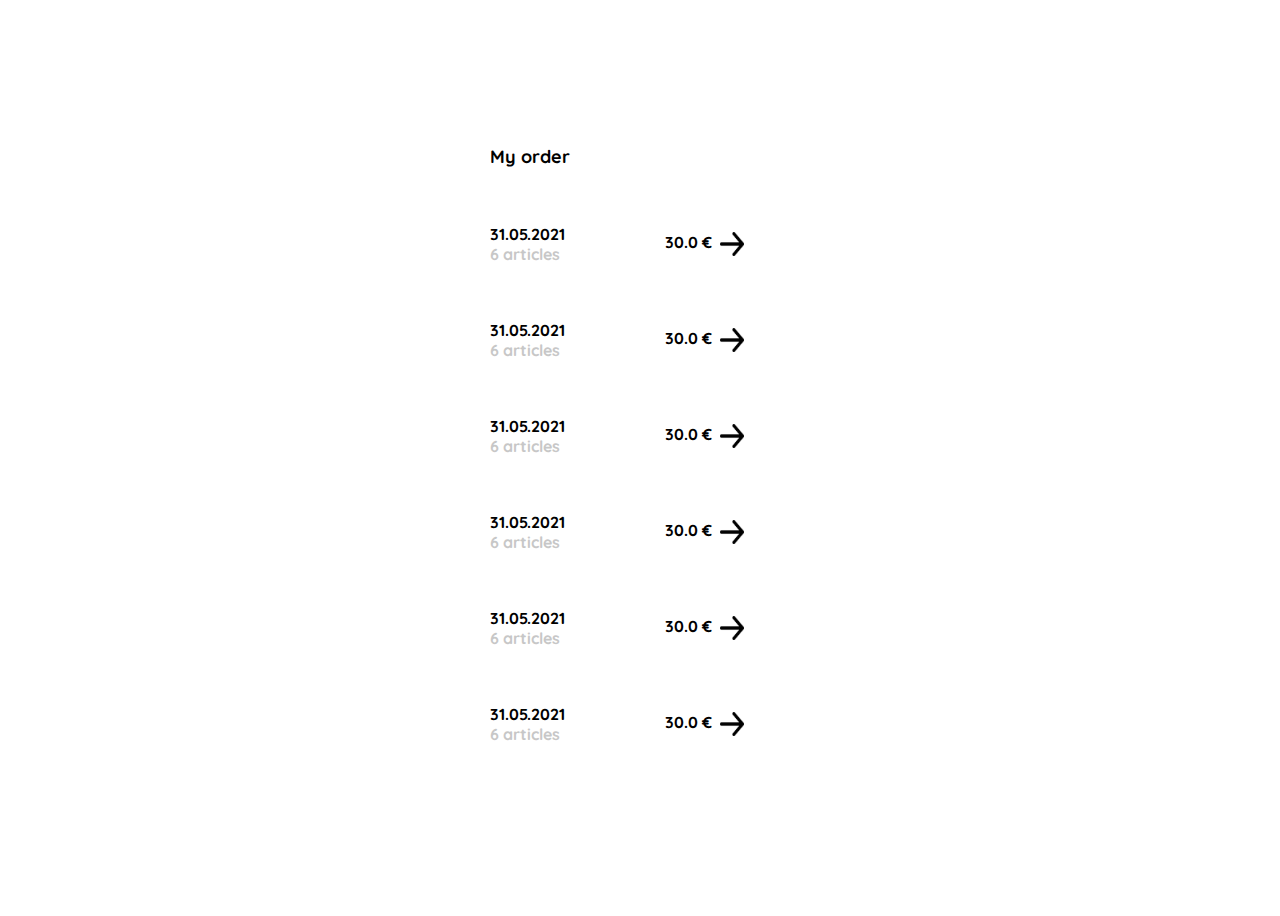
<file: 10_my_order_pc.html>
<!DOCTYPE html>
<html lang="en">
  <head>
    <meta charset="UTF-8" />
    <meta http-equiv="X-UA-Compatible" content="IE=edge" />
    <meta name="viewport" content="width=device-width, initial-scale=1.0" />
    <title>Document</title>
    <link rel="stylesheet" href="10_style.css" />
    <link rel="preconnect" href="https://fonts.googleapis.com" />
    <link rel="preconnect" href="https://fonts.gstatic.com" crossorigin />
    <link
      href="https://fonts.googleapis.com/css2?family=Quicksand:wght@300;500;700&display=swap"
      rel="stylesheet"
    />
  </head>
  <body>
    <div class="my-order">
      <div class="my-order-container">
        <h1 class="title">My order</h1>
        <div class="shopping-cart">
            <p>
                <span>31.05.2021</span>
                <span>6 articles</span>
            </p>
            <p>
                <span>30.0 €</span>
                <img src="icons/arrow.png" alt="arrow">
            </p>
        </div>
        <div class="shopping-cart">
            <p>
                <span>31.05.2021</span>
                <span>6 articles</span>
            </p>
            <p>
                <span>30.0 €</span>
                <img src="icons/arrow.png" alt="arrow">
            </p>
        </div>        <div class="shopping-cart">
            <p>
                <span>31.05.2021</span>
                <span>6 articles</span>
            </p>
            <p>
                <span>30.0 €</span>
                <img src="icons/arrow.png" alt="arrow">
            </p>
        </div>        <div class="shopping-cart">
            <p>
                <span>31.05.2021</span>
                <span>6 articles</span>
            </p>
            <p>
                <span>30.0 €</span>
                <img src="icons/arrow.png" alt="arrow">
            </p>
        </div>        <div class="shopping-cart">
            <p>
                <span>31.05.2021</span>
                <span>6 articles</span>
            </p>
            <p>
                <span>30.0 €</span>
                <img src="icons/arrow.png" alt="arrow">
            </p>
        </div>        <div class="shopping-cart">
            <p>
                <span>31.05.2021</span>
                <span>6 articles</span>
            </p>
            <p>
                <span>30.0 €</span>
                <img src="icons/arrow.png" alt="arrow">
            </p>
        </div>
    </div>
  </body>
</html>
</file>
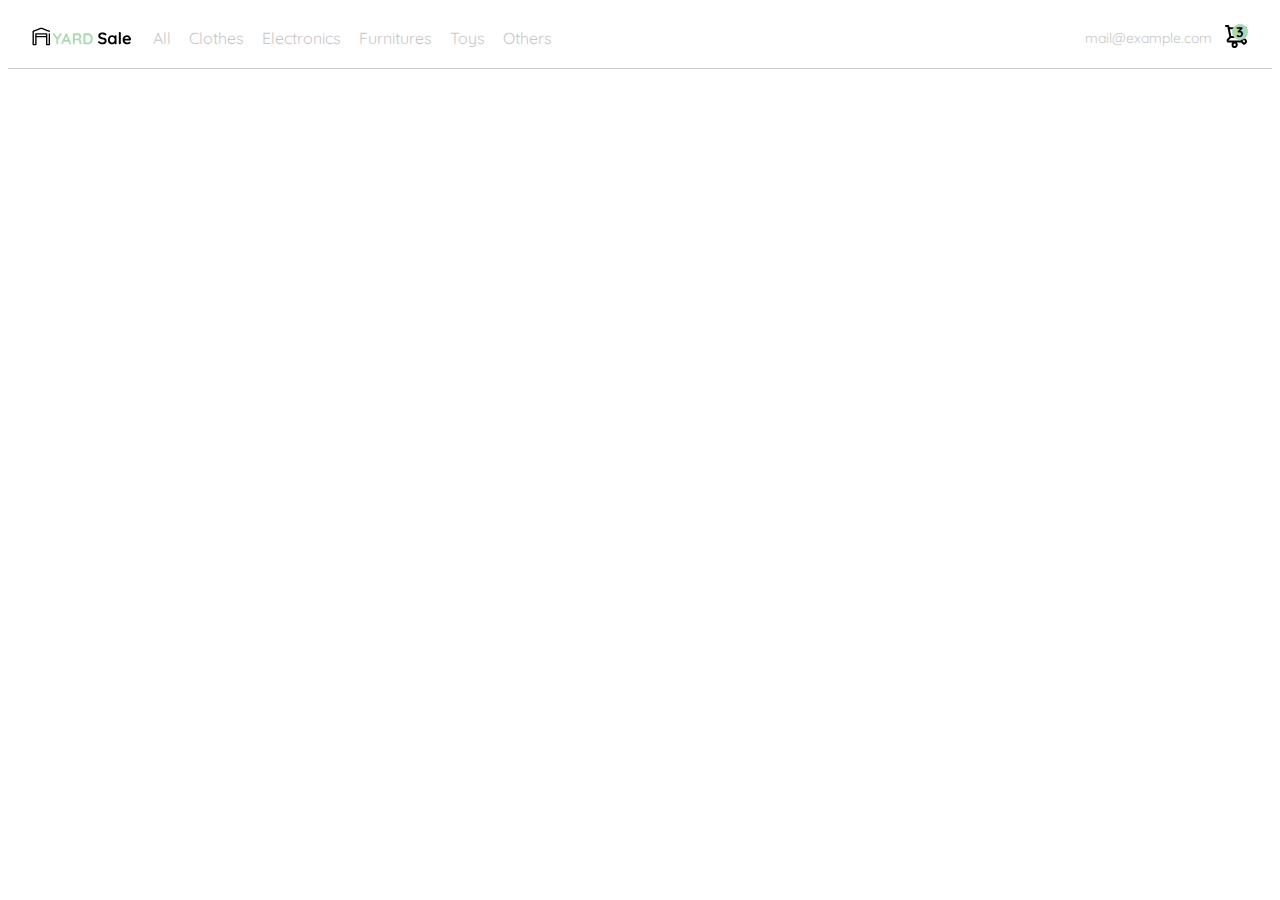
<file: 11_navbar.html>
<!DOCTYPE html>
<html lang="en">
  <head>
    <meta charset="UTF-8" />
    <meta http-equiv="X-UA-Compatible" content="IE=edge" />
    <meta name="viewport" content="width=device-width, initial-scale=1.0" />
    <title>Document</title>
    <link rel="stylesheet" href="11_style.css" />
    <link rel="preconnect" href="https://fonts.googleapis.com" />
    <link rel="preconnect" href="https://fonts.gstatic.com" crossorigin />
    <link
      href="https://fonts.googleapis.com/css2?family=Quicksand:wght@300;500;700&display=swap"
      rel="stylesheet"
    />
  </head>
  <body>
    <nav>
      <img class="menu" src="icons/icon_menu.svg" alt="menu" />
      <div class="navbar-left">
        <img class="logo" src="logos/logo_yard_sale.svg" alt="logo" />
        <ul>
          <a href="">
            <li>All</li>
          </a>
          <a href="">
            <li>Clothes</li>
          </a>
          <a href="">
            <li>Electronics</li>
          </a>
          <a href="">
            <li>Furnitures</li>
          </a>
          <a href="">
            <li>Toys</li>
          </a>
          <a href="">
            <li>Others</li>
          </a>
        </ul>
      </div>
      <div class="navbar-right">
        <ul>
          <li class="navbar-email">mail@example.com</li>
          <li class="navbar-shopping-cart">
            <img src="icons/icon_shopping_cart.svg" alt="icon-shop" />
            <div>3</div>
          </li>
        </ul>
      </div>
    </nav>
  </body>
</html>
</file>
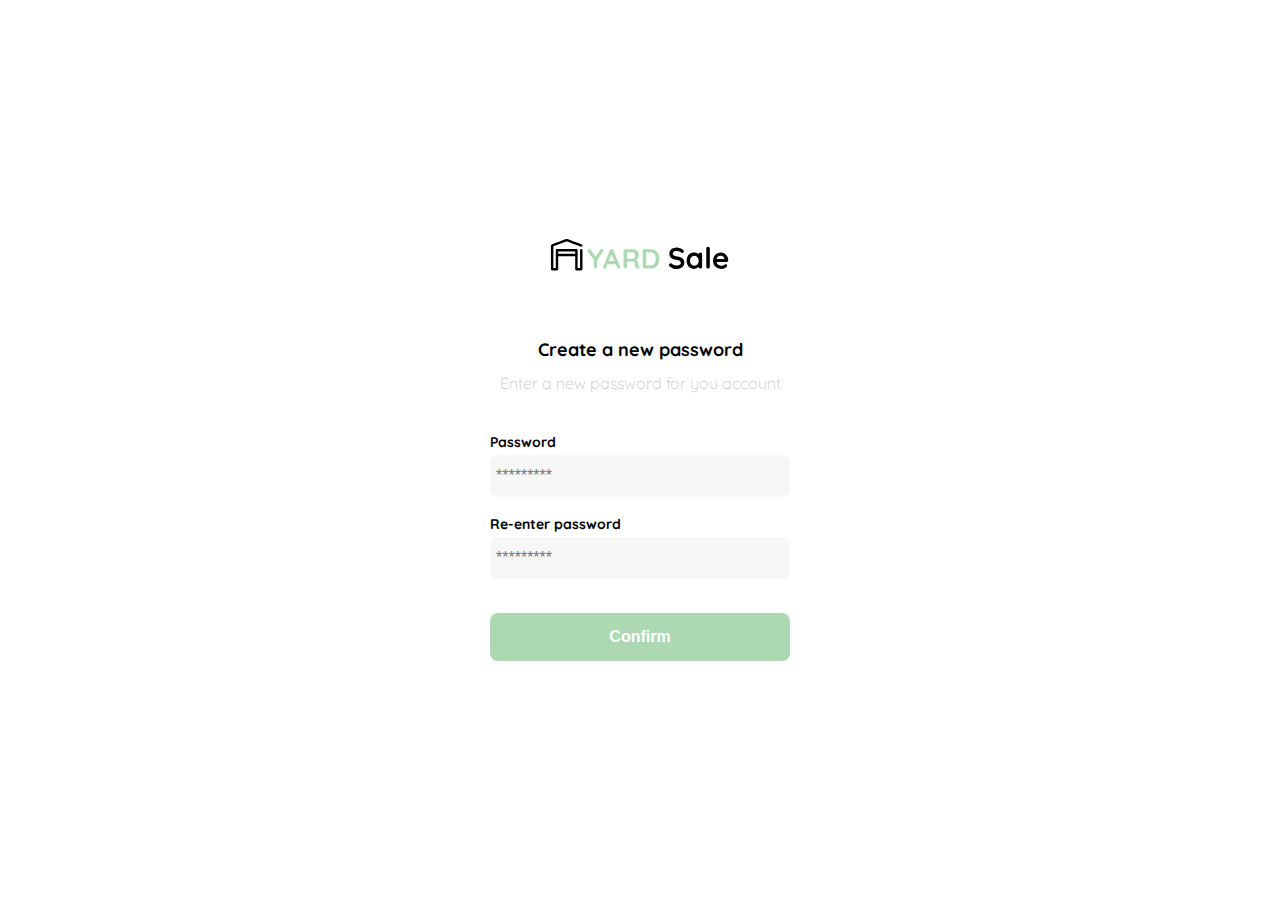
<file: 1_create-password.html>
<!DOCTYPE html>
<html lang="en">
  <head>
    <meta charset="UTF-8" />
    <meta http-equiv="X-UA-Compatible" content="IE=edge" />
    <meta name="viewport" content="width=device-width, initial-scale=1.0" />
    <title>Document</title>
    <link rel="preconnect" href="https://fonts.googleapis.com" />
    <link rel="preconnect" href="https://fonts.gstatic.com" crossorigin />
    <link
      href="https://fonts.googleapis.com/css2?family=Quicksand:wght@300;500;700&display=swap"
      rel="stylesheet"
    />
    <link rel="stylesheet" href="1_style.css" />
  </head>
  <body>
    <div class="login">
      <div class="form-container">
        <img src="logos/logo_yard_sale.svg" alt="logo" class="logo" />

        <h1 class="title">Create a new password</h1>
        <p class="subtitle">Enter a new password for you account</p>

        <form action="/" class="form">
          <label for="password" class="label">Password</label>
          <input
            type="password"
            id="password"
            placeholder="*********"
            class="input input-password"
          />
          <label for="new-password" class="label">Re-enter password</label>
          <input
            type="password"
            id="new-password"
            placeholder="*********"
            class="input input-password"
          />
          <input
            type="submit"
            value="Confirm"
            class="primary-button login-button"
          />
        </form>
      </div>
    </div>
  </body>
</html>
</file>
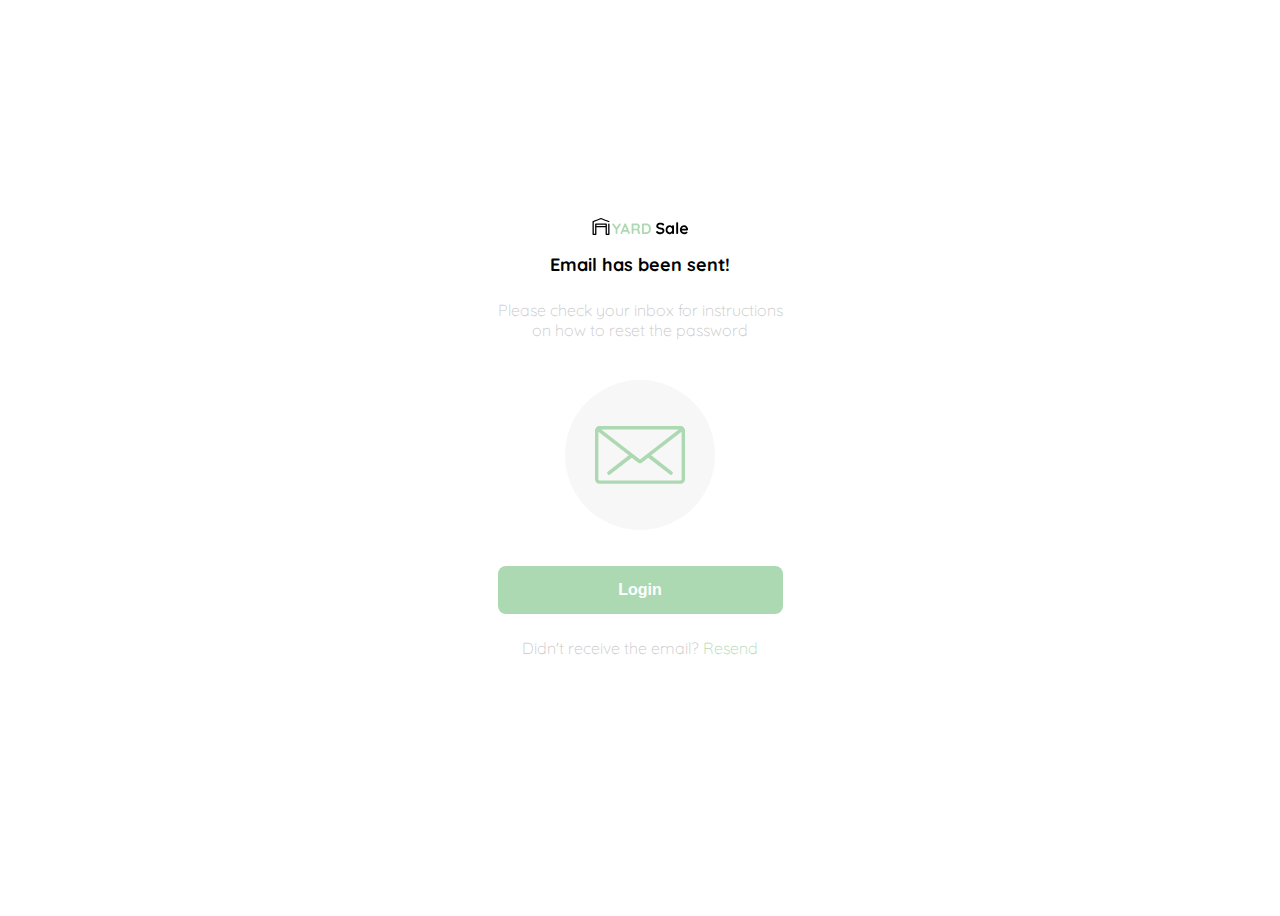
<file: 2_sent_email.html>
<!DOCTYPE html>
<html lang="en">
  <head>
    <meta charset="UTF-8" />
    <meta http-equiv="X-UA-Compatible" content="IE=edge" />
    <meta name="viewport" content="width=device-width, initial-scale=1.0" />
    <title>Document</title>
    <link rel="preconnect" href="https://fonts.googleapis.com" />
    <link rel="preconnect" href="https://fonts.gstatic.com" crossorigin />
    <link
      href="https://fonts.googleapis.com/css2?family=Quicksand:wght@300;500;700&display=swap"
      rel="stylesheet"
    />
    <link rel="stylesheet" href="2_style.css" />
  </head>
  <body>
    <div class="container">
      <div class="box">
        <img src="logos/logo_yard_sale.svg" alt="logo" class="logo" />
        <h2 class="title">Email has been sent!</h2>
        <p class="subtitle">
          Please check your inbox for instructions <br />
          on how to reset the password
        </p>
        <div class="email-image">
          <img src="icons/email.svg" alt="letter" class="letter" />
        </div>
        <input type="button" class="primary-button" value="Login" />
        <p class="subtitle">
          <span> Didn't receive the email?</span> <a href="/">Resend</a>
        </p>
      </div>
    </div>
  </body>
</html>
</file>
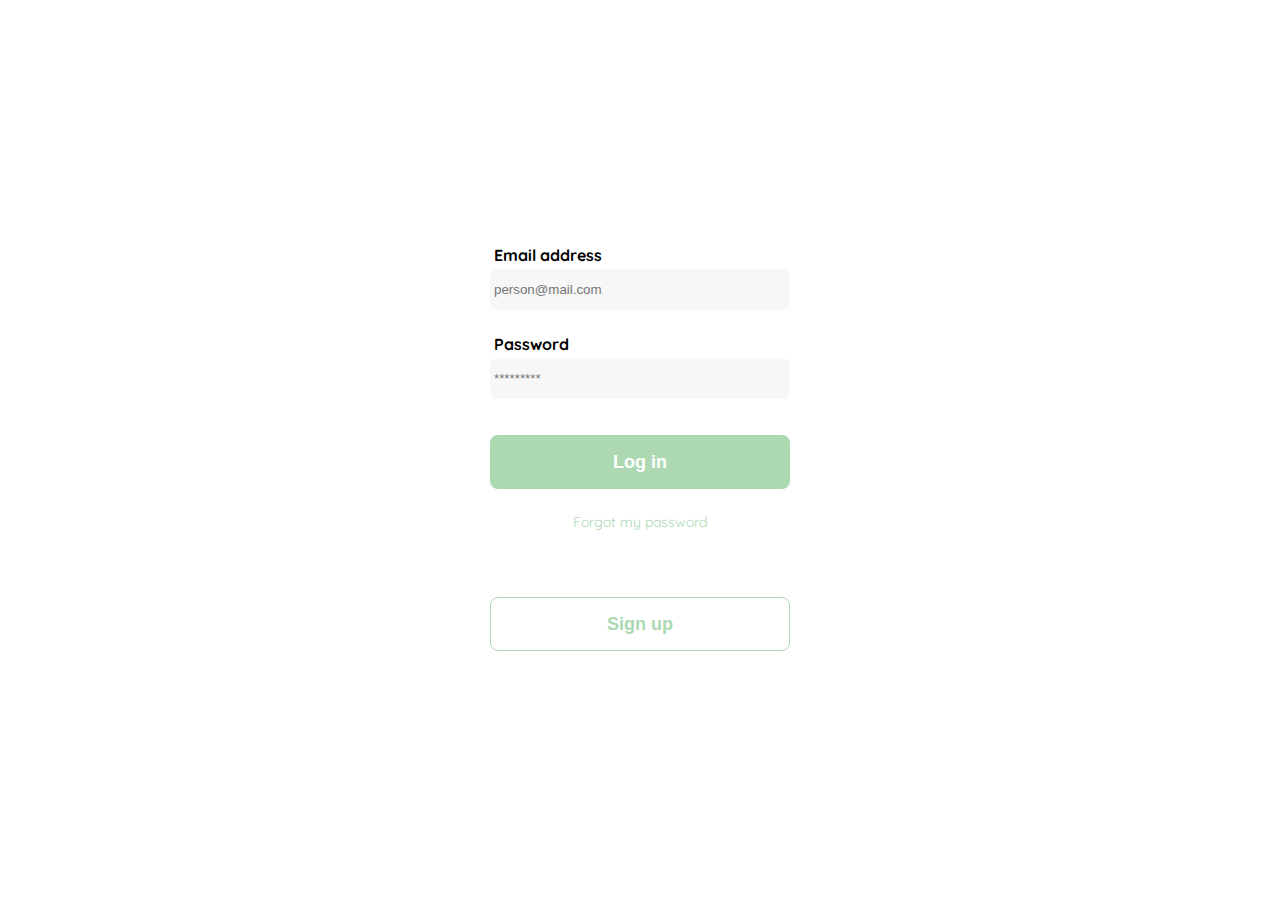
<file: 3_login.html>
<!DOCTYPE html>
<html lang="en">
  <head>
    <meta charset="UTF-8" />
    <meta http-equiv="X-UA-Compatible" content="IE=edge" />
    <meta name="viewport" content="width=device-width, initial-scale=1.0" />
    <title>Document</title>
    <link rel="preconnect" href="https://fonts.googleapis.com" />
    <link rel="preconnect" href="https://fonts.gstatic.com" crossorigin />
    <link
      href="https://fonts.googleapis.com/css2?family=Quicksand:wght@300;500;700&display=swap"
      rel="stylesheet"
    />

    <link rel="stylesheet" href="3_style.css" />
  </head>
  <body>
    <div class="login">
      <div class="form-container">
        <img src="logos/logo_yard_sale.svg" alt="logo" />
        <form action="#">
          <label for="email">Email address</label>
          <input
            type="text"
            name="email"
            id="email"
            placeholder="person@mail.com"
          />
          <label for="password">Password</label>
          <input
            type="password"
            name="password"
            id="password"
            placeholder="*********"
          />
          <input class="primary-btn" type="submit" value="Log in" />

          <a href="#"> Forgot my password </a>
        </form>
        <button class="secondary-btn">Sign up</button>
      </div>
    </div>
  </body>
</html>
</file>
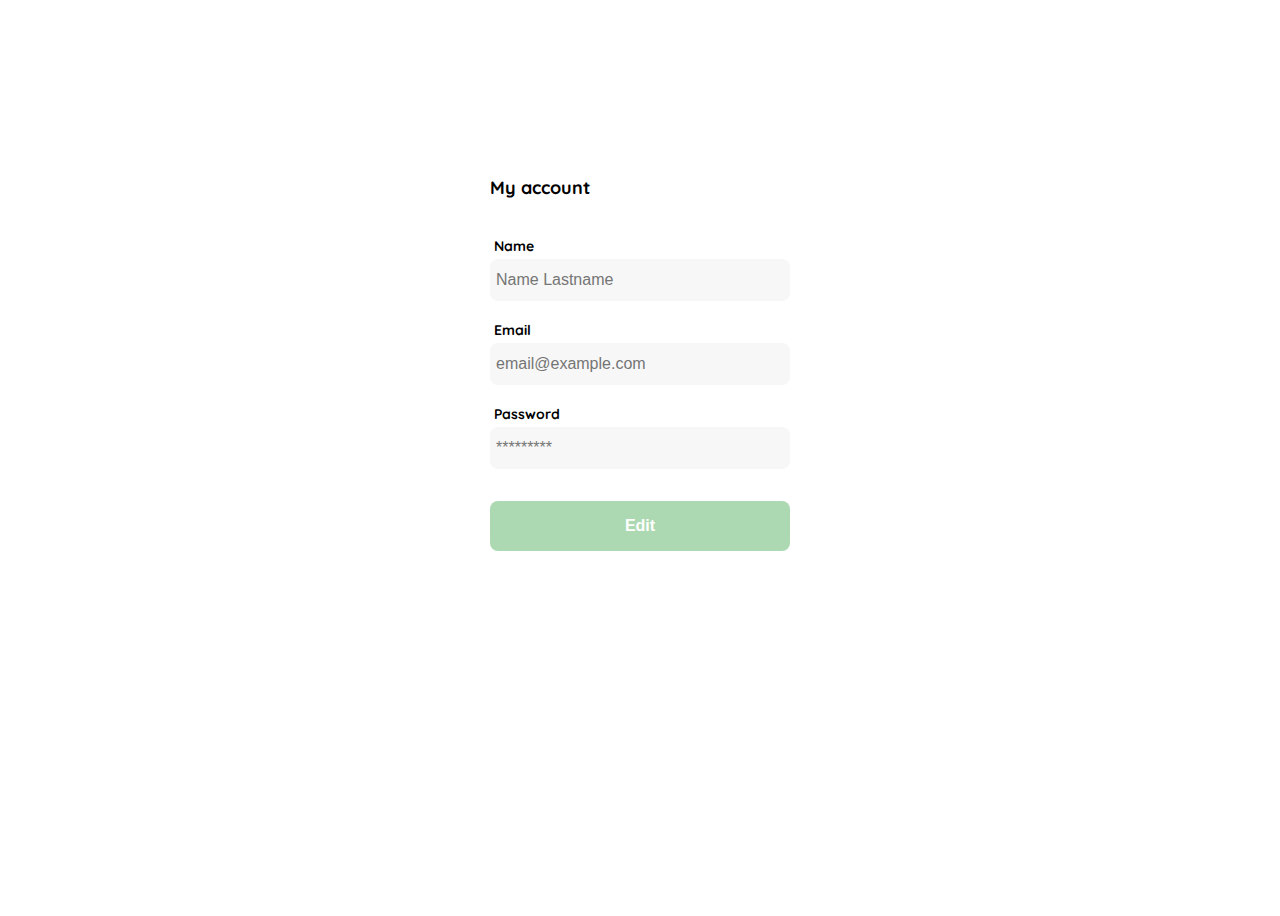
<file: 4_create-account.html>
<!DOCTYPE html>
<html lang="en">
  <head>
    <meta charset="UTF-8" />
    <meta http-equiv="X-UA-Compatible" content="IE=edge" />
    <meta name="viewport" content="width=device-width, initial-scale=1.0" />
    <title>Document</title>
    <link rel="preconnect" href="https://fonts.googleapis.com" />
    <link rel="preconnect" href="https://fonts.gstatic.com" crossorigin />
    <link
      href="https://fonts.googleapis.com/css2?family=Quicksand:wght@300;500;700&display=swap"
      rel="stylesheet"
    />
    <link rel="stylesheet" href="4_style.css">
  </head>
  <div class="create-account">
    <div class="form-container">
      <form action="#">
        <h3 class="title">My account</h3>
        <div class="nav1">
        <label for="name">Name</label>
        <input
          type="text"
          name="name"
          id="name"
          placeholder="Name Lastname"
        />
        <label for="email">Email</label>
        <input
          type="email"
          name="email"
          id="email"
          placeholder="email@example.com"
        />
        <label for="Password">Password</label>
        <input
          type="password"
          name="password"
          id="password"
          placeholder="*********"
        />
        </div>
      </form>
      <input class="primary-btn" type="submit" value="Edit" />

    </div>
  </div>

  </body>
</html>
</file>
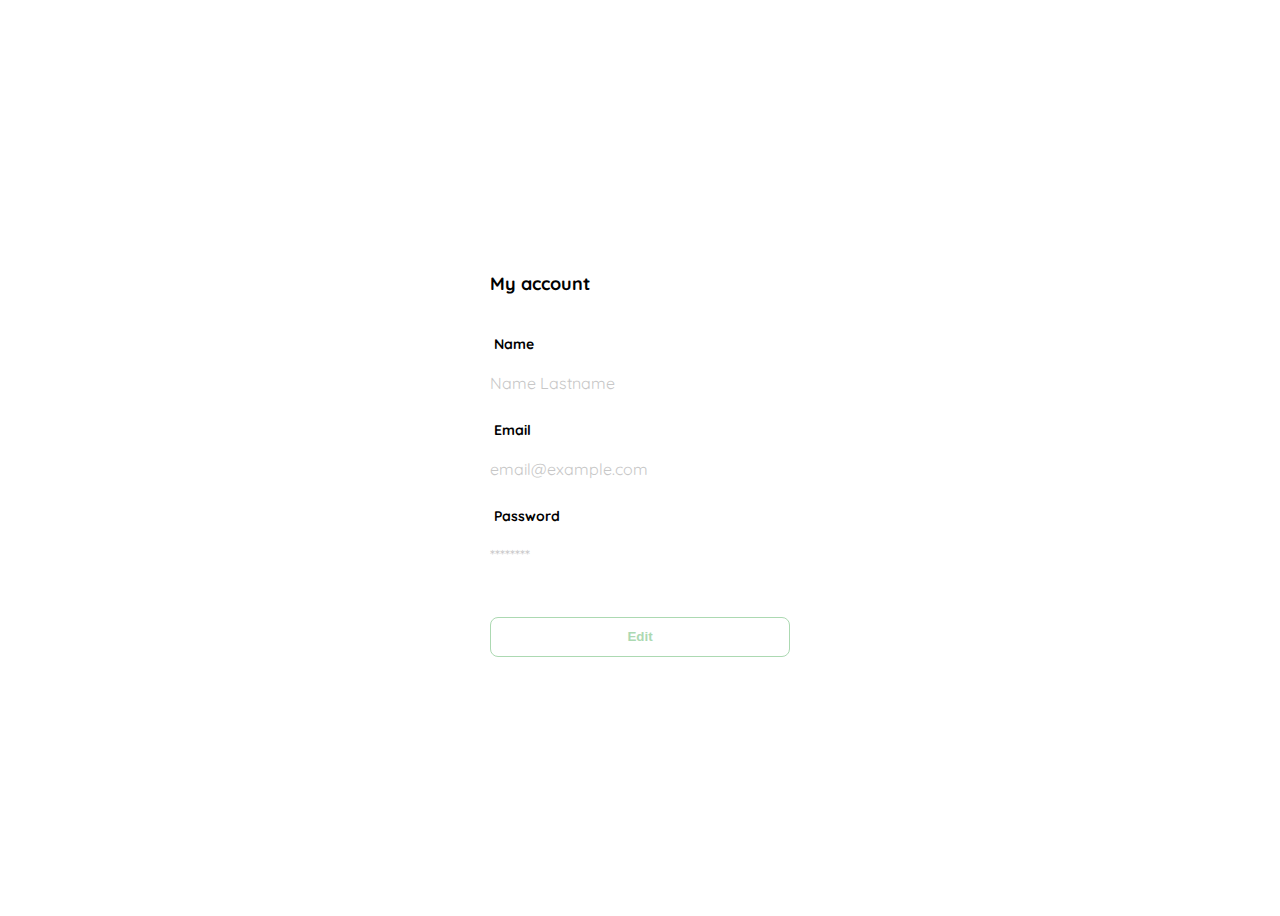
<file: 5_my-account.html>
<!DOCTYPE html>
<html lang="en">
  <head>
    <meta charset="UTF-8" />
    <meta http-equiv="X-UA-Compatible" content="IE=edge" />
    <meta name="viewport" content="width=device-width, initial-scale=1.0" />
    <title>Document</title>
    <link rel="preconnect" href="https://fonts.googleapis.com" />
    <link rel="preconnect" href="https://fonts.gstatic.com" crossorigin />
    <link
      href="https://fonts.googleapis.com/css2?family=Quicksand:wght@300;500;700&display=swap"
      rel="stylesheet"
    />
    <link rel="stylesheet" href="5_style.css" />
  </head>
  <body>
    <div class="my-account">
      <div class="container">
        <form action="#">
          <h1 class="title">My account</h1>
          <div class="nav1">
            <label for="name">Name</label>
            <p>Name Lastname</p>
            <label for="email">Email</label>
            <p>email@example.com</p>
            <label for="Password">Password</label>
            <p>********</p>
          </div>
        </form>
        <input class="primary-btn" type="submit" value="Edit" />
      </div>
    </div>
  </body>
</html>
</file>
<file: 10_style.css>
:root {
  --white: #ffffff;
  --black: #000000;
  --very-light-pink: #c7c7c7;
  --text-input-field: #f7f7f7;
  --hospital-green: #acd9b2;
  --sm: 14px;
  --md: 16px;
  --lg: 18px;
}
html {
  margin: 0;
  font-family: "Quicksand", sans-serif;
}
.my-order {
  width: 100%;
  height: 100vh;
  display: grid;
  place-items: center;
}
.title {
  font-size: var(--lg);
  margin-bottom: 40px;
}
.my-order-container {
  display: grid;
  grid-template-rows: auto 1fr auto;
  width: 300px;
}
.my-order-content {
  display: flex;
  flex-direction: column;
}
.order {
  display: grid;
  grid-template-columns: auto 1fr;
  gap: 16px;
  align-items: center;
  background-color: var(--text-input-field);
  margin-bottom: 24px;
  border-radius: 8px;
  padding: 0 24px;
}

.order p:nth-child(2) {
  text-align: end;
  font-weight: bold;
}
.shopping-cart {
  display: flex;
  margin-bottom: 24px;
  align-items: center;
}
.shopping-cart p span:nth-child(1) {
  display: flex;
  color: var(--black);
  font-weight: bold;
}
.shopping-cart p span:nth-child(2) {
  color: var(--very-light-pink);
  font-size: var(--md);
  font-weight: bold;
}
.shopping-cart p:nth-child(2) {
  display: flex;
  margin-left: 100px;
}
.shopping-cart p img {
  width: 24px;
  height: 24px;
  margin-left: 8px;
}
</file>
<file: 11_style.css>
:root {
  --white: #ffffff;
  --black: #000000;
  --very-light-pink: #c7c7c7;
  --text-input-field: #f7f7f7;
  --hospital-green: #acd9b2;
  --sm: 14px;
  --md: 16px;
  --lg: 18px;
}
html {
  margin: 0;
  font-family: "Quicksand", sans-serif;
  scroll-behavior: unset;
}
.menu {
  display: none;
}
.logo {
  width: 100px;
  margin: ;
}
ul {
  list-style: none;
  padding: 0;
  display: flex;
  align-items: center;
  margin: 0;
  padding: 0;
  height: 60px;
}
nav {
  display: flex;
  justify-content: space-between;
  padding: 0 24px;
  border-bottom: 1px solid var(--very-light-pink);
}
.navbar-left {
  display: flex;
}
.navbar-left ul {
  margin-left: 12px;
}
a {
  text-decoration: none;
  color: var(--very-light-pink);
  border: 1px solid var(--white);
  padding: 8px;
  border-radius: 8px;
}
a:hover {
  text-decoration: none;
  color: var(--hospital-green);
  border: 1px solid var(--hospital-green);
}
.navbar-email {
  color: var(--very-light-pink);
  font-size: var(--sm);
}
.navbar-shopping-cart {
  position: relative;
}
.navbar-shopping-cart div {
  width: 16px;
  height: 16px;
  background-color: var(--hospital-green);
  border-radius: 50%;
  font-size: var(--sm);
  font-weight: bold;
  position: absolute;
  top: 0px;
  right: 0px;
  display: flex;
  justify-content: center;
  align-items: center;
}
.navbar-right ul {
  display: flex;
  align-items: center;
  height: 60px;
}
.navbar-email {
  margin-right: 12px;
}
@media (max-width: 800px) {
  .menu {
    display: block;
  }
  .navbar-left ul {
    display: none;
  }
  .navbar-email {
    display: none;
  }
}
</file>
<file: 1_style.css>
:root {
  --white: #ffffff;
  --black: #000000;
  --very-light-pink: #c7c7c7;
  --text-input-field: #f7f7f7;
  --hospital-green: #acd9b2;
  --sm: 14px;
  --md: 16px;
  --lg: 18px;
}
body {
  margin: 0;
  font-family: "Quicksand", sans-serif;
}
.login {
  width: 100%;
  height: 100vh;
  display: flex;
  justify-content: center;
  align-items: center;
}
.form-container {
  display: flex;
  flex-direction: column;
  align-items: stretch;
  width: 300px;
}

.logo {
  width: 180px;
  margin: auto;
  margin-bottom: 50px;
}
.title {
  font-size: var(--lg);
  margin-bottom: 12px;
  text-align: center;
}
.subtitle {
  color: var(--very-light-pink);
  font-size: var(--md);
  font-weight: 300;
  margin-top: 0;
  margin-bottom: 40px;
  text-align: center;
}
.form {
  display: flex;
  flex-wrap: nowrap;
  flex-direction: column;
}
.label {
  font-size: var(--sm);
  font-weight: bold;
  margin-bottom: 4px;
}
.input {
  background-color: var(--text-input-field);
  border: none;
  border-radius: 8px;
  height: 30px;
  font-size: var(--md);
  padding: 6px;
  margin-bottom: 18px;
}
.primary-button {
  height: 3em;
  width: 100%;
  background-color: var(--hospital-green);
  border: none;
  border-radius: 8px;
  color: var(--white);
  cursor: pointer;
  font-size: var(--md);
  font-weight: bold;
  margin-top: 16px;
}
@media (max-width: 500px) {
  .logo {
    display: block;
  }
}
@media (max-width: 300px) {
  .form-container {
    width: 220px;
  }
}
</file>
<file: 2_style.css>
:root {
    --white: #ffffff;
    --black: #000000;
    --very-light-pink: #c7c7c7;
    --text-input-field: #f7f7f7;
    --hospital-green: #acd9b2;
    --sm: 14px;
    --md: 16px;
    --lg: 18px;
  }
  .container {
    margin: 0;
    font-family: "Quicksand", sans-serif;
    width: 100%;
    height: 100vh;
    display: flex;
    justify-content: center;
    align-items: center;
  }
  .box {
    display: flex;
  flex-direction: column;
  align-items: center;
  }
  }
  .logo {
    width: 180px;
    margin: auto;
    display: block;
    margin-bottom: 50px;
  }
  .title {
    font-size: var(--lg);
    margin-bottom: 0px;
    text-align: center;
  }
  .subtitle {
    color: var(--very-light-pink);
    font-size: var(--md);
    font-weight: 300;
    margin-top: 0;
    margin-bottom: 40px;
    text-align: center;
    margin-top: 1.5em;
  }
  .email-image {
    width: 150px;
    height: 150px;
    border-radius: 50%;
    background-color: var(--text-input-field);
    display: flex;
    justify-content: center;
    align-items: center;
    margin-bottom: 20px;

  }
  .email-image img {
    width: 90px;
  }
  .letter {
    width: 100px;
    margin: auto;
  }
  .primary-button {
    height: 3em;
    width: 100%;
    background-color: var(--hospital-green);
    border: none;
    border-radius: 8px;
    color: var(--white);
    cursor: pointer;
    font-size: var(--md);
    font-weight: bold;
    margin-top: 16px;
  }
  a {
    text-decoration: none;
    color: var(--hospital-green);
  }
</file>
<file: 3_style.css>
:root {
  --white: #ffffff;
  --black: #000000;
  --very-light-pink: #c7c7c7;
  --text-input-field: #f7f7f7;
  --hospital-green: #acd9b2;
  --sm: 14px;
  --md: 16px;
  --lg: 18px;
}
html {
  margin: 0;
  font-family: "Quicksand", sans-serif;
}

.login {
  width: 100%;
  height: 100vh;
  display: grid;
  place-items: center;
}
label {
  font-weight: var(--lg);
  font-weight: bold;
  padding: 4px;
}
.form-container {
  display: grid;
  grid-template-rows: auto 1fr auto;
  width: 300px;
}
img {
  margin-bottom: 50px;
  justify-self: center;
  width: 150px;
  display: none;
}
form {
  display: flex;
  flex-direction: column;
}
#password,
#email {
  border-radius: 8px;
  border: none;
  background-color: var(--text-input-field);
  height: 2.5em;
  padding: 4px;
  margin-bottom: 20px;
}
.primary-btn {
  border-radius: 8px;
  border: none;
  background-color: var(--hospital-green);
  height: 3em;
  color: white;
  font-weight: bold;
  font-size: var(--lg);
  cursor: pointer;
  margin-top: 16px;
  margin-bottom: 24px;
}
.secondary-btn {
  border-radius: 8px;
  border: 1px solid var(--hospital-green);
  background-color: var(--white);
  height: 3em;
  color: var(--hospital-green);
  font-weight: bold;
  font-size: var(--lg);
  cursor: pointer;
  margin-top: 16px;
  margin-bottom: 24px;
}
a {
  color: var(--hospital-green);
  text-decoration: none;
  text-align: center;
  font-size: var(--sm);
  margin-bottom: 50px;
}
@media (max-width: 500px) {
  img {
    display: block;
  }
}
@media (max-width: 300px) {
  .form-container {
    width: 220px;
  }
}
</file>
<file: 4_style.css>
:root {
  --white: #ffffff;
  --black: #000000;
  --very-light-pink: #c7c7c7;
  --text-input-field: #f7f7f7;
  --hospital-green: #acd9b2;
  --sm: 14px;
  --md: 16px;
  --lg: 18px;
}
html {
  margin: 0;
  font-family: "Quicksand", sans-serif;
}
.create-account {
  width: 100%;
  height: 100vh;
  display: grid;
  justify-items: center;
}
.form-container {
  display: grid;
  grid-template-rows: auto 1fr auto;
  width: 300px;
}
form {
  font-size: var(--lg);
  display: grid;
  align-items: center;
  margin-top: 150px;
}
.nav1 {
  display: flex;
  flex-direction: column;
  align-self: center;
}
h3 {
  font-size: var(--lg);
}
label {
  margin-top: 16px;
  padding: 4px;
  font-weight: bold;
  font-size: var(--sm);
}
input {
  height: 30px;
  padding: 6px;
  border-radius: 8px;
  border: none;
  background-color: var(--text-input-field);
  font-size: var(--md);
}
.primary-btn {
  margin-top: 32px;
  border: none;
  background-color: var(--hospital-green);
  color: white;
  font-weight: bold;
  font-size: var(--md);
  cursor: pointer;
  height: 50px;
}
@media (max-width: 400px) {
  .primary-btn {
    align-self: flex-end;
    margin-bottom: 20px;
  }
}
@media (max-width: 400px) {
  form {
    margin: 0;
  }
}
</file>
<file: 5_style.css>
:root {
  --white: #ffffff;
  --black: #000000;
  --very-light-pink: #c7c7c7;
  --text-input-field: #f7f7f7;
  --hospital-green: #acd9b2;
  --sm: 14px;
  --md: 16px;
  --lg: 18px;
}
html {
  margin: 0;
  font-family: "Quicksand", sans-serif;
}
.my-account {
  width: 100%;
  height: 100vh;
  display: grid;
  justify-items: center;
}
.container {
  display: grid;
  grid-template-rows: auto 1fr auto;
  width: 300px;
  align-self: center;
}
form {
  display: flex;
  flex-direction: column;
}
form h1 {
  font-size: var(--lg);
}
label {
  display: flex;
  flex-direction: column;
  font-weight: bold;
  font-size: var(--sm);
  padding: 4px;
  margin-top: 24px;
}
p {
  border: none;
  color: var(--very-light-pink);
  font-size: var(--md);
}
.primary-btn {
  color: var(--hospital-green);
  background-color: white;
  border-radius: 8px;
  border: 1px solid var(--hospital-green);
  height: 3em;
  margin-top: 36px;
  font-weight: bold;
}
@media (max-width: 500px) {
  .container {
    align-self: flex-start;
  }
}
@media (max-width: 500px) {
  .primary-btn {
    margin-top: 380px;
  }
}
</file>
